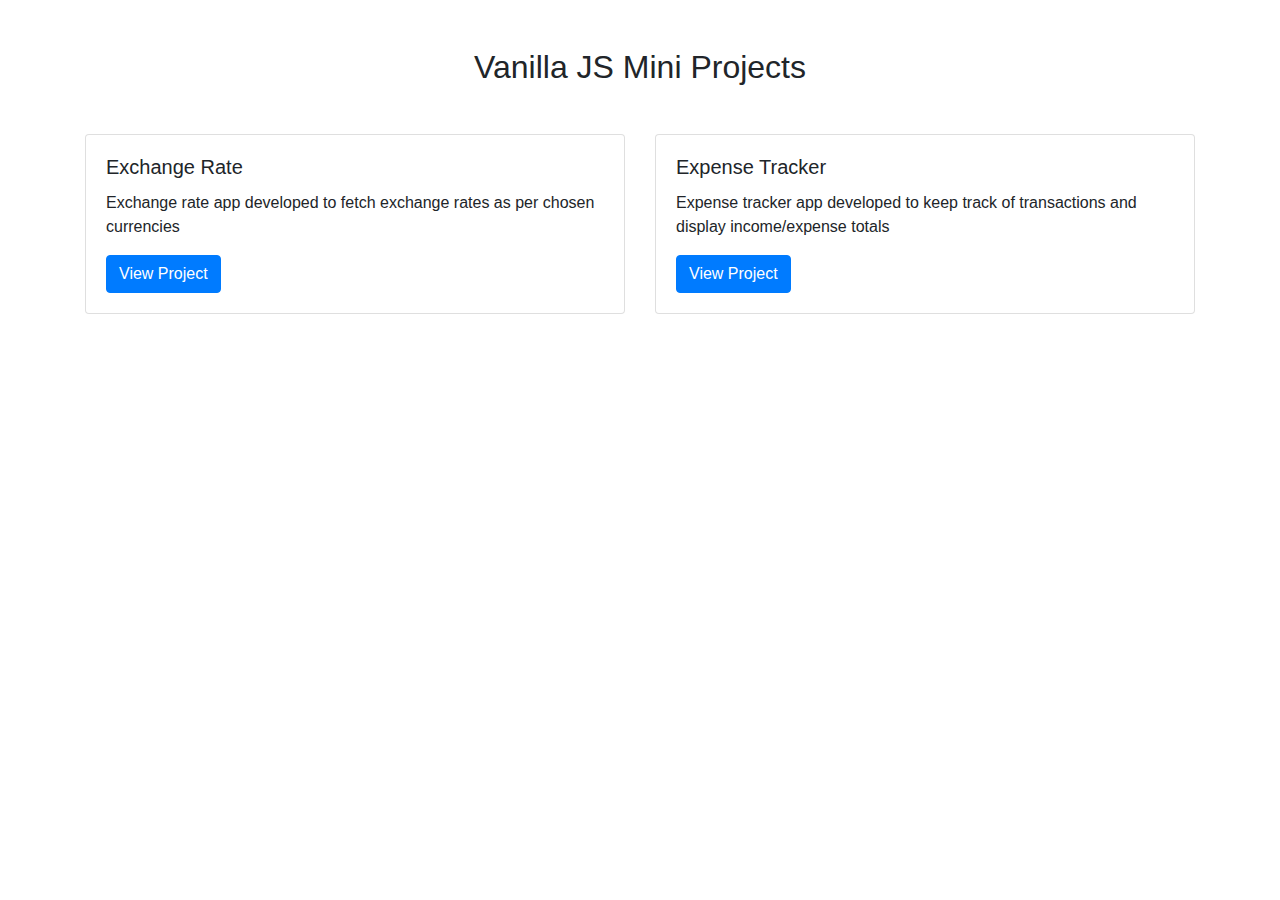
<file: index.html>
<!DOCTYPE html>
<html lang="en">
  <head>
    <meta charset="UTF-8" />
    <meta name="viewport" content="width=device-width, initial-scale=1.0" />
    <title>Vanilla JS Mini Projects</title>
    <link
      rel="stylesheet"
      href="https://stackpath.bootstrapcdn.com/bootstrap/4.4.1/css/bootstrap.min.css"
      integrity="sha384-Vkoo8x4CGsO3+Hhxv8T/Q5PaXtkKtu6ug5TOeNV6gBiFeWPGFN9MuhOf23Q9Ifjh"
      crossorigin="anonymous"
    />
  </head>
  <body>
    <div class="container">
      <h2 class="text-center mt-5 mb-5">Vanilla JS Mini Projects</h2>
      <div class="row">
        <div class="col-sm-6">
          <div class="card">
            <div class="card-body">
              <h5 class="card-title">Exchange Rate</h5>
              <p class="card-text">
                Exchange rate app developed to fetch exchange rates as per
                chosen currencies
              </p>
              <a
                href="https://muhammadahad96.github.io/vanilla-js-mini-projects/Exchange%20Rate/index.html"
                class="btn btn-primary"
                >View Project</a
              >
            </div>
          </div>
        </div>
        <div class="col-sm-6">
          <div class="card">
            <div class="card-body">
              <h5 class="card-title">Expense Tracker</h5>
              <p class="card-text">
                Expense tracker app developed to keep track of transactions and
                display income/expense totals
              </p>
              <a
                href="https://muhammadahad96.github.io/vanilla-js-mini-projects/Expense%20Tracker/index.html"
                class="btn btn-primary"
                >View Project</a
              >
            </div>
          </div>
        </div>
      </div>
    </div>
  </body>
</html>
</file>
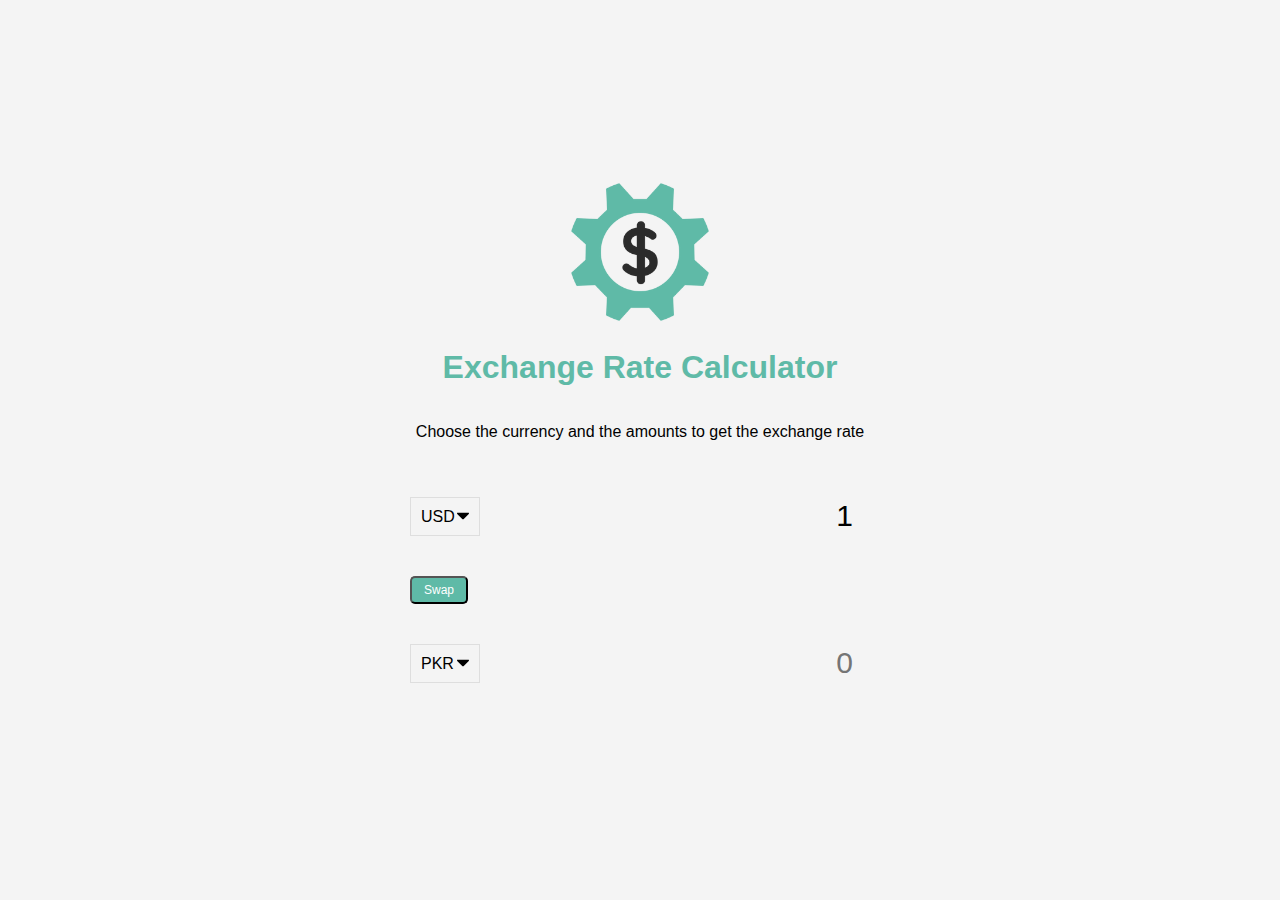
<file: Exchange Rate/index.html>
<!DOCTYPE html>
<html lang="en">
  <head>
    <meta charset="UTF-8" />
    <meta name="viewport" content="width=device-width, initial-scale=1.0" />
    <meta http-equiv="X-UA-Compatible" content="ie=edge" />
    <title>Exchange Rate Calculator</title>
    <link rel="stylesheet" href="style.css" />
  </head>
  <body>
    <img src="img/logo.png" alt="logo" class="money-img" />
    <h1>Exchange Rate Calculator</h1>
    <p>Choose the currency and the amounts to get the exchange rate</p>

    <div class="container">
      <div class="currency">
        <select id="currency-one">
          <option value="AED">AED</option>
          <option value="ARS">ARS</option>
          <option value="AUD">AUD</option>
          <option value="BGN">BGN</option>
          <option value="BRL">BRL</option>
          <option value="BSD">BSD</option>
          <option value="CAD">CAD</option>
          <option value="CHF">CHF</option>
          <option value="CLP">CLP</option>
          <option value="CNY">CNY</option>
          <option value="COP">COP</option>
          <option value="CZK">CZK</option>
          <option value="DKK">DKK</option>
          <option value="DOP">DOP</option>
          <option value="EGP">EGP</option>
          <option value="EUR">EUR</option>
          <option value="FJD">FJD</option>
          <option value="GBP">GBP</option>
          <option value="GTQ">GTQ</option>
          <option value="HKD">HKD</option>
          <option value="HRK">HRK</option>
          <option value="HUF">HUF</option>
          <option value="IDR">IDR</option>
          <option value="ILS">ILS</option>
          <option value="INR">INR</option>
          <option value="ISK">ISK</option>
          <option value="JPY">JPY</option>
          <option value="KRW">KRW</option>
          <option value="KZT">KZT</option>
          <option value="MXN">MXN</option>
          <option value="MYR">MYR</option>
          <option value="NOK">NOK</option>
          <option value="NZD">NZD</option>
          <option value="PAB">PAB</option>
          <option value="PEN">PEN</option>
          <option value="PHP">PHP</option>
          <option value="PKR">PKR</option>
          <option value="PLN">PLN</option>
          <option value="PYG">PYG</option>
          <option value="RON">RON</option>
          <option value="RUB">RUB</option>
          <option value="SAR">SAR</option>
          <option value="SEK">SEK</option>
          <option value="SGD">SGD</option>
          <option value="THB">THB</option>
          <option value="TRY">TRY</option>
          <option value="TWD">TWD</option>
          <option value="UAH">UAH</option>
          <option value="USD" selected>USD</option>
          <option value="UYU">UYU</option>
          <option value="VND">VND</option>
          <option value="ZAR">ZAR</option>
        </select>
        <input type="number" id="amount-one" placeholder="0" value="1" />
      </div>

      <div class="swap-rate-container">
        <button class="btn" id="swap">
          Swap
        </button>
        <div class="rate" id="rate"></div>
      </div>

      <div class="currency">
        <select id="currency-two">
          <option value="AED">AED</option>
          <option value="ARS">ARS</option>
          <option value="AUD">AUD</option>
          <option value="BGN">BGN</option>
          <option value="BRL">BRL</option>
          <option value="BSD">BSD</option>
          <option value="CAD">CAD</option>
          <option value="CHF">CHF</option>
          <option value="CLP">CLP</option>
          <option value="CNY">CNY</option>
          <option value="COP">COP</option>
          <option value="CZK">CZK</option>
          <option value="DKK">DKK</option>
          <option value="DOP">DOP</option>
          <option value="EGP">EGP</option>
          <option value="EUR">EUR</option>
          <option value="FJD">FJD</option>
          <option value="GBP">GBP</option>
          <option value="GTQ">GTQ</option>
          <option value="HKD">HKD</option>
          <option value="HRK">HRK</option>
          <option value="HUF">HUF</option>
          <option value="IDR">IDR</option>
          <option value="ILS">ILS</option>
          <option value="INR">INR</option>
          <option value="ISK">ISK</option>
          <option value="JPY">JPY</option>
          <option value="KRW">KRW</option>
          <option value="KZT">KZT</option>
          <option value="MXN">MXN</option>
          <option value="MYR">MYR</option>
          <option value="NOK">NOK</option>
          <option value="NZD">NZD</option>
          <option value="PAB">PAB</option>
          <option value="PEN">PEN</option>
          <option value="PHP">PHP</option>
          <option value="PKR" selected>PKR</option>
          <option value="PLN">PLN</option>
          <option value="PYG">PYG</option>
          <option value="RON">RON</option>
          <option value="RUB">RUB</option>
          <option value="SAR">SAR</option>
          <option value="SEK">SEK</option>
          <option value="SGD">SGD</option>
          <option value="THB">THB</option>
          <option value="TRY">TRY</option>
          <option value="TWD">TWD</option>
          <option value="UAH">UAH</option>
          <option value="USD">USD</option>
          <option value="UYU">UYU</option>
          <option value="VND">VND</option>
          <option value="ZAR">ZAR</option>
        </select>
        <input type="number" id="amount-two" placeholder="0" />
      </div>
    </div>

    <script src="script.js"></script>
  </body>
</html>
</file>
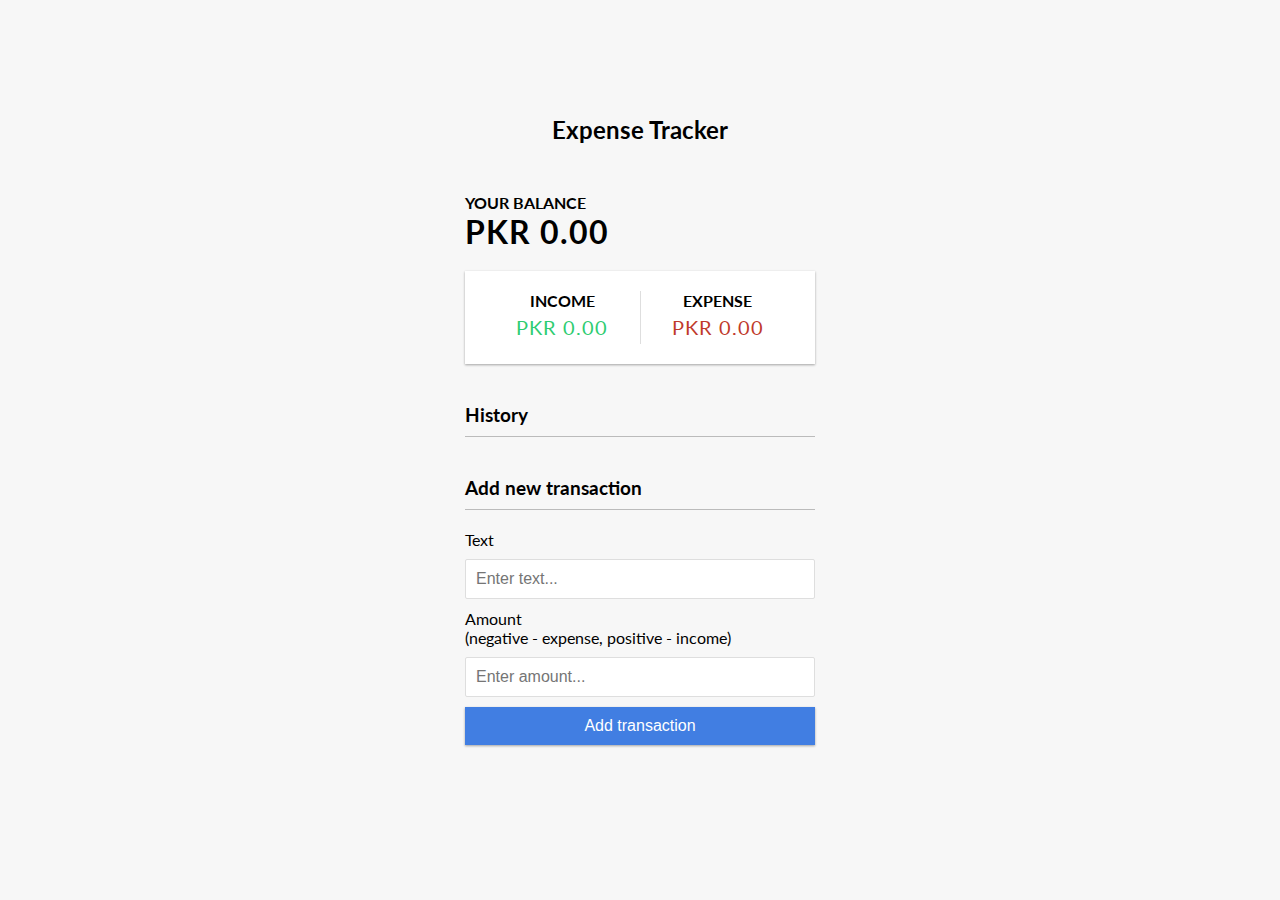
<file: Expense Tracker/index.html>
<!DOCTYPE html>
<html lang="en">
  <head>
    <meta charset="UTF-8" />
    <meta name="viewport" content="width=device-width, initial-scale=1.0" />
    <title>Expense Tracker</title>
    <link rel="stylesheet" href="style.css" />
  </head>
  <body>
    <h2>Expense Tracker</h2>

    <div class="container">
      <h4>Your Balance</h4>
      <h1 id="balance">PKR 0.00</h1>

      <div class="inc-exp-container">
        <div>
          <h4>Income</h4>
          <p id="money-plus" class="money plus">+PKR 0.00</p>
        </div>
        <div>
          <h4>Expense</h4>
          <p id="money-minus" class="money minus">-PKR 0.00</p>
        </div>
      </div>

      <h3>History</h3>
      <ul id="list" class="list"></ul>

      <h3>Add new transaction</h3>
      <form id="form">
        <div class="form-control">
          <label for="text">Text</label>
          <input type="text" id="text" placeholder="Enter text..." />
        </div>
        <div class="form-control">
          <label for="amount"
            >Amount <br />
            (negative - expense, positive - income)</label
          >
          <input type="number" id="amount" placeholder="Enter amount..." />
        </div>
        <button class="btn">Add transaction</button>
      </form>
    </div>
  </body>
  <script src="script.js"></script>
</html>
</file>
<file: Exchange Rate/style.css>
:root {
  --primary-color: #5fbaa7;
}

* {
  box-sizing: border-box;
}

body {
  background-color: #f4f4f4;
  font-family: Arial, Helvetica, sans-serif;
  display: flex;
  flex-direction: column;
  align-items: center;
  justify-content: center;
  height: 100vh;
  margin: 0;
  padding: 20px;
}

h1 {
  color: var(--primary-color);
}

p {
  text-align: center;
}

.btn {
  color: #fff;
  background: var(--primary-color);
  cursor: pointer;
  border-radius: 5px;
  font-size: 12px;
  padding: 5px 12px;
}

.money-img {
  width: 150px;
}

.currency {
  padding: 40px 0;
  display: flex;
  align-items: center;
  justify-content: space-between;
}

.currency select {
  padding: 10px 20px 10px 10px;
  -moz-appearance: none;
  -webkit-appearance: none;
  appearance: none;
  border: 1px solid #dedede;
  font-size: 16px;
  /*  You may not need these following lines. The arrow did not show for me on MacOS/Chrome so I added it. Just remove it if you would like  */
  background: transparent;
  background-image: url('data:image/svg+xml;charset=US-ASCII,%3Csvg%20xmlns%3D%22http%3A%2F%2Fwww.w3.org%2F2000%2Fsvg%22%20width%3D%22292.4%22%20height%3D%22292.4%22%3E%3Cpath%20fill%3D%22%20000002%22%20d%3D%22M287%2069.4a17.6%2017.6%200%200%200-13-5.4H18.4c-5%200-9.3%201.8-12.9%205.4A17.6%2017.6%200%200%200%200%2082.2c0%205%201.8%209.3%205.4%2012.9l128%20127.9c3.6%203.6%207.8%205.4%2012.8%205.4s9.2-1.8%2012.8-5.4L287%2095c3.5-3.5%205.4-7.8%205.4-12.8%200-5-1.9-9.2-5.5-12.8z%22%2F%3E%3C%2Fsvg%3E');
  background-position: right 10px top 50%, 0, 0;
  background-size: 12px auto, 100%;
  background-repeat: no-repeat;
}

.currency input {
  border: 0;
  background: transparent;
  font-size: 30px;
  text-align: right;
}

.swap-rate-container {
  display: flex;
  align-items: center;
  justify-content: space-between;
}

.rate {
  color: var(--primary-color);
  font-size: 14px;
  padding: 0 10px;
}

select:focus,
input:focus,
button:focus {
  outline: 0;
}

@media (max-width: 600px) {
  .currency input {
    width: 200px;
  }
}
</file>
<file: Expense Tracker/style.css>
@import url('https://fonts.googleapis.com/css?family=Lato&display=swap');

:root {
  --box-shadow: 0 1px 3px rgba(0, 0, 0, 0.12), 0 1px 2px rgba(0, 0, 0, 0.24);
}

* {
  box-sizing: border-box;
}

body {
  background-color: #f7f7f7;
  display: flex;
  flex-direction: column;
  align-items: center;
  justify-content: center;
  min-height: 100vh;
  margin: 0;
  font-family: 'Lato', sans-serif;
}

.container {
  margin: 30px auto;
  width: 350px;
}

h1 {
  letter-spacing: 1px;
  margin: 0;
}

h3 {
  border-bottom: 1px solid #bbb;
  padding-bottom: 10px;
  margin: 40px 0 10px;
}

h4 {
  margin: 0;
  text-transform: uppercase;
}

.inc-exp-container {
  background-color: #fff;
  box-shadow: var(--box-shadow);
  padding: 20px;
  display: flex;
  justify-content: space-between;
  margin: 20px 0;
}

.inc-exp-container > div {
  flex: 1;
  text-align: center;
}

.inc-exp-container > div:first-of-type {
  border-right: 1px solid #dedede;
}

.money {
  font-size: 20px;
  letter-spacing: 1px;
  margin: 5px 0;
}

.money.plus {
  color: #2ecc71;
}

.money.minus {
  color: #c0392b;
}

label {
  display: inline-block;
  margin: 10px 0;
}

input[type='text'],
input[type='number'] {
  border: 1px solid #dedede;
  border-radius: 2px;
  display: block;
  font-size: 16px;
  padding: 10px;
  width: 100%;
}

.btn {
  cursor: pointer;
  background-color: #417ee2;
  box-shadow: var(--box-shadow);
  color: #fff;
  border: 0;
  display: block;
  font-size: 16px;
  margin: 10px 0 30px;
  padding: 10px;
  width: 100%;
}

.btn:focus,
.delete-btn:focus {
  outline: 0;
}

.list {
  list-style-type: none;
  padding: 0;
  margin-bottom: 40px;
}

.list li {
  background-color: #fff;
  box-shadow: var(--box-shadow);
  color: #333;
  display: flex;
  justify-content: space-between;
  position: relative;
  padding: 10px;
  margin: 10px 0;
}

.list li.plus {
  border-right: 5px solid #2ecc71;
}

.list li.minus {
  border-right: 5px solid #c0392b;
}

.delete-btn {
  cursor: pointer;
  background-color: #e74c3c;
  border: 0;
  color: #fff;
  font-size: 20px;
  line-height: 20px;
  padding: 2px 5px;
  position: absolute;
  top: 50%;
  left: 0;
  transform: translate(-100%, -50%);
  opacity: 0;
  transition: opacity 0.3s ease;
}

.list li:hover .delete-btn {
  opacity: 1;
}
</file>
